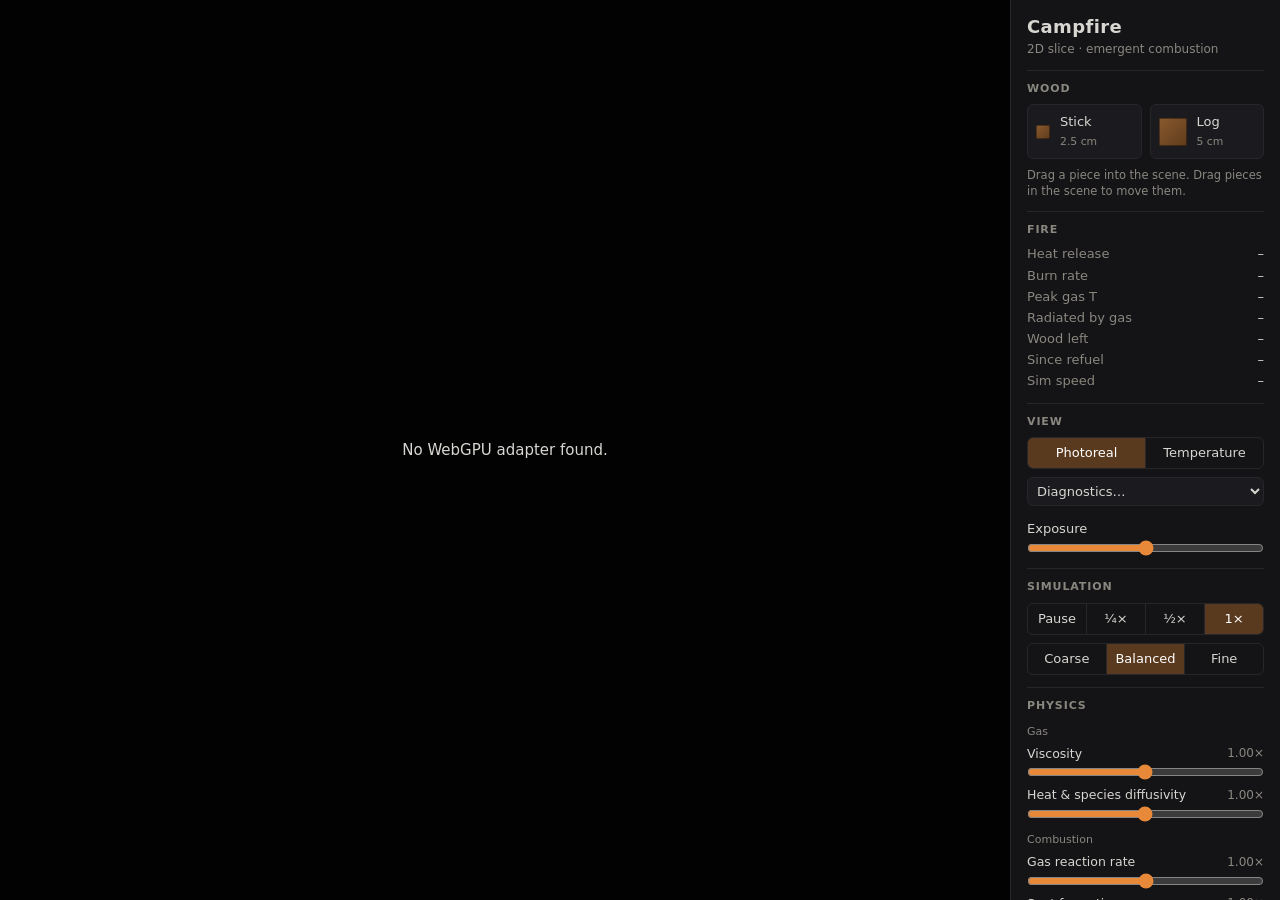
<file: index.html>
<!doctype html>
<html lang="en">
<head>
<meta charset="utf-8">
<meta name="viewport" content="width=device-width, initial-scale=1">
<title>Campfire</title>
<link rel="stylesheet" href="style.css">
</head>
<body>
<main id="app">
  <div id="stage">
    <canvas id="view"></canvas>
    <div id="ghost" hidden></div>
    <div id="msg" hidden></div>
  </div>
  <aside id="panel">
    <header>
      <h1>Campfire</h1>
      <p class="sub">2D slice · emergent combustion</p>
    </header>

    <section>
      <h2>Wood</h2>
      <div class="palette">
        <div class="piece stick" data-size="0.025" title="Drag into the scene">
          <span class="swatch"></span><span>Stick<br><small>2.5 cm</small></span>
        </div>
        <div class="piece log" data-size="0.05" title="Drag into the scene">
          <span class="swatch"></span><span>Log<br><small>5 cm</small></span>
        </div>
      </div>
      <p class="hint">Drag a piece into the scene. Drag pieces in the scene to move them.</p>
    </section>

    <section>
      <h2>Fire</h2>
      <dl class="stats">
        <dt>Heat release</dt><dd id="sHRR">–</dd>
        <dt>Burn rate</dt><dd id="sBurn">–</dd>
        <dt>Peak gas T</dt><dd id="sTmax">–</dd>
        <dt>Radiated by gas</dt><dd id="sRad">–</dd>
        <dt>Wood left</dt><dd id="sMass">–</dd>
        <dt>Since refuel</dt><dd id="sRefuel">–</dd>
        <dt>Sim speed</dt><dd id="sSpeed">–</dd>
      </dl>
    </section>

    <section>
      <h2>View</h2>
      <div class="seg" id="view-seg">
        <button data-view="photo" class="on">Photoreal</button>
        <button data-view="temperature">Temperature</button>
      </div>
      <select id="diag">
        <option value="">Diagnostics…</option>
        <option value="reaction">Heat release rate</option>
        <option value="oxygen">Oxygen</option>
        <option value="fuel">Fuel gas</option>
        <option value="soot">Soot</option>
        <option value="velocity">Velocity</option>
      </select>
      <label class="row">Exposure <input type="range" id="exposure" min="-3" max="3" step="0.1" value="0"></label>
    </section>

    <section>
      <h2>Simulation</h2>
      <div class="seg" id="speed-seg">
        <button data-speed="0">Pause</button>
        <button data-speed="0.25">¼×</button>
        <button data-speed="0.5">½×</button>
        <button data-speed="1" class="on">1×</button>
      </div>
      <div class="seg" id="quality-seg">
        <button data-q="coarse">Coarse</button>
        <button data-q="balanced" class="on">Balanced</button>
        <button data-q="fine">Fine</button>
      </div>
    </section>

    <section id="controls">
      <h2>Physics</h2>
      <!-- generated -->
    </section>

    <section class="buttons">
      <button id="resetScene">Reset scene</button>
      <button id="clearWood">Clear wood</button>
      <button id="resetDefaults">Reset physics</button>
    </section>
  </aside>
</main>
<script type="module" src="js/main.js"></script>
</body>
</html>
</file>
<file: style.css>
:root {
  --bg: #0b0b0d;
  --panel: #141417;
  --line: #26262b;
  --text: #d8d6d0;
  --muted: #8a877f;
  --accent: #e8893a;
  --accent-dim: #5a3a1f;
  color-scheme: dark;
}
* { box-sizing: border-box; }
[hidden] { display: none !important; }
html, body { margin: 0; height: 100%; background: var(--bg); color: var(--text);
  font: 13px/1.4 system-ui, -apple-system, "Segoe UI", sans-serif; }
#app { display: flex; height: 100vh; overflow: hidden; }
#stage { flex: 1; display: flex; align-items: center; justify-content: center; position: relative; min-width: 0; }
#view { display: block; max-height: 100vh; max-width: 100%; cursor: default; touch-action: none; }
#view.grab { cursor: grab; }
#view.grabbing { cursor: grabbing; }
#ghost { position: fixed; pointer-events: none; border: 1px dashed var(--accent); background: rgba(232,137,58,.12); z-index: 5; }
#msg { position: absolute; inset: 0; display: flex; align-items: center; justify-content: center; padding: 32px;
  text-align: center; color: var(--text); background: rgba(0,0,0,.8); font-size: 15px; }
#panel { width: 270px; flex: none; background: var(--panel); border-left: 1px solid var(--line); overflow-y: auto; padding: 14px 16px 24px; }
header h1 { margin: 0; font-size: 18px; font-weight: 600; letter-spacing: .02em; }
.sub { margin: 2px 0 0; color: var(--muted); font-size: 12px; }
section { border-top: 1px solid var(--line); padding-top: 10px; margin-top: 12px; }
h2 { font-size: 11px; text-transform: uppercase; letter-spacing: .08em; color: var(--muted); margin: 0 0 8px; font-weight: 600; }
h3 { font-size: 11px; color: var(--muted); margin: 10px 0 4px; font-weight: 500; }
.palette { display: flex; gap: 8px; }
.piece { flex: 1; display: flex; align-items: center; gap: 10px; padding: 8px; border: 1px solid var(--line); border-radius: 6px;
  cursor: grab; user-select: none; background: #1b1b1f; touch-action: none; }
.piece:hover { border-color: var(--accent-dim); }
.piece small { color: var(--muted); }
.swatch { display: block; background: linear-gradient(135deg, #8a5a2e, #5e3b1c); border-radius: 2px; box-shadow: inset 0 0 0 1px rgba(0,0,0,.4); }
.stick .swatch { width: 14px; height: 14px; }
.log .swatch { width: 28px; height: 28px; }
.hint { color: var(--muted); font-size: 11.5px; margin: 8px 0 0; }
.stats { display: grid; grid-template-columns: auto 1fr; gap: 3px 10px; margin: 0; }
.stats dt { color: var(--muted); }
.stats dd { margin: 0; text-align: right; font-variant-numeric: tabular-nums; }
.seg { display: flex; border: 1px solid var(--line); border-radius: 6px; overflow: hidden; margin-bottom: 8px; }
.seg button { flex: 1; background: none; border: 0; color: var(--text); padding: 6px 4px; cursor: pointer; font: inherit; }
.seg button + button { border-left: 1px solid var(--line); }
.seg button.on { background: var(--accent-dim); color: #fff; }
select { width: 100%; background: #1b1b1f; color: var(--text); border: 1px solid var(--line); border-radius: 6px; padding: 5px; font: inherit; margin-bottom: 8px; }
label.row, .ctl { display: grid; grid-template-columns: 1fr 52px; align-items: center; gap: 2px 8px; margin: 6px 0; }
.ctl input, label.row input { grid-column: 1 / -1; width: 100%; accent-color: var(--accent); margin: 0; }
.ctl .val { text-align: right; color: var(--muted); font-variant-numeric: tabular-nums; font-size: 12px; }
.ctl .name { font-size: 12.5px; }
.buttons { display: flex; flex-wrap: wrap; gap: 6px; }
.buttons button { flex: 1 1 auto; background: #1b1b1f; color: var(--text); border: 1px solid var(--line); border-radius: 6px; padding: 7px 8px; cursor: pointer; font: inherit; }
.buttons button:hover { border-color: var(--accent-dim); }
@media (max-width: 620px) {
  #app { flex-direction: column; height: auto; overflow: visible; }
  #stage { height: 70vh; }
  #view { max-height: 70vh; }
  #panel { width: 100%; border-left: 0; border-top: 1px solid var(--line); }
}
</file>
